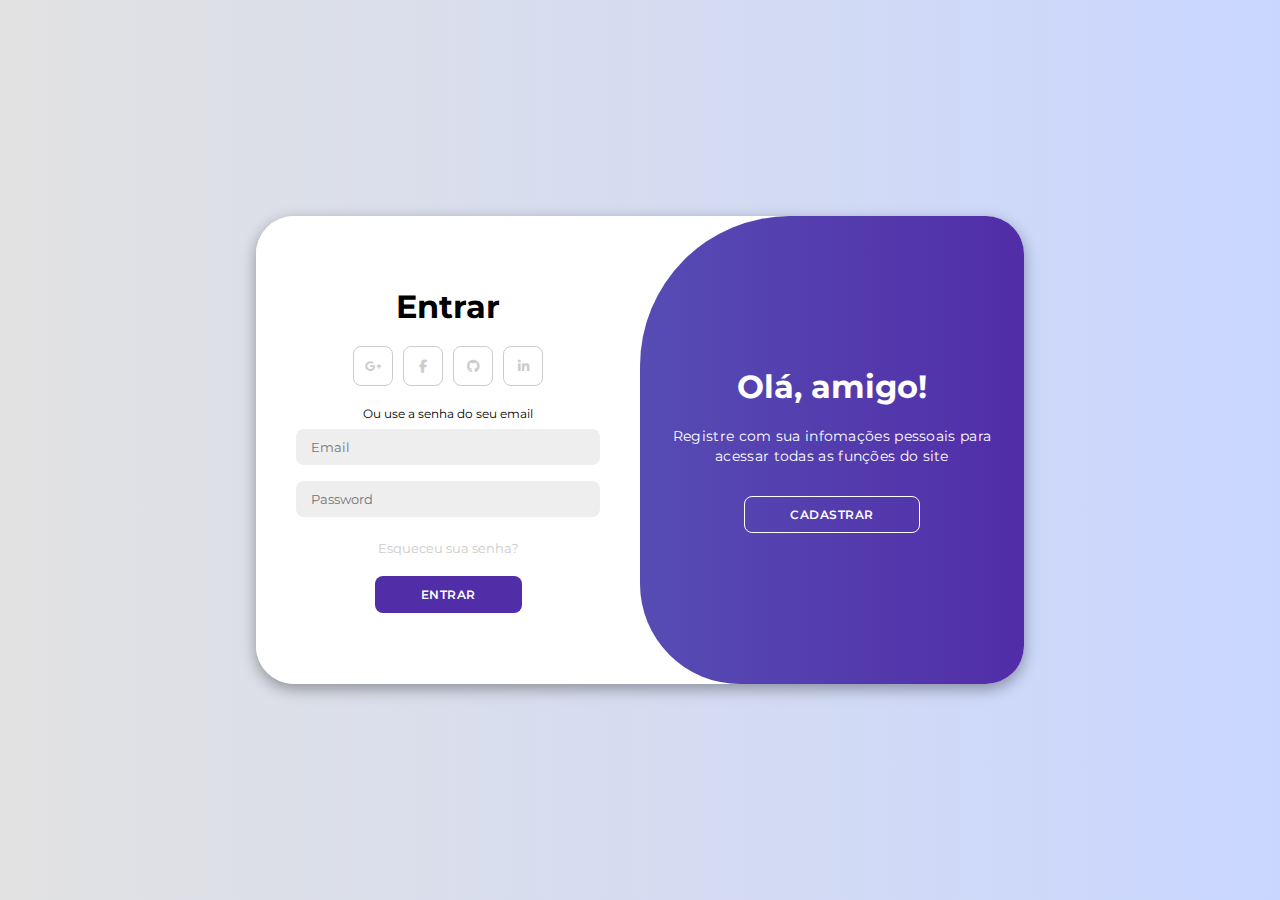
<file: Animated-Login-Page/index.html>
<!DOCTYPE html>
<html lang="en">
<head>
    <meta charset="UTF-8">
    <meta name="viewport" content="width=device-width, initial-scale=1.0">
    <link rel="stylesheet" href="https://cdnjs.cloudflare.com/ajax/libs/font-awesome/6.5.2/css/all.min.css">
    <link rel="stylesheet" href="style.css">
    <title>Página de Login Moderna</title>
</head>
<body>
    <div class="container" id="container">
        <div class="form-container sign-up">
            <form>
                <h1>Criar Conta</h1>
                <div class="social-icons">
                    <a href="#" class="icon"><i class="fa-brands fa-google-plus-g"></i></a>
                    <a href="#" class="icon"><i class="fa-brands fa-facebook-f"></i></a>
                    <a href="#" class="icon"><i class="fa-brands fa-github"></i></a>
                    <a href="#" class="icon"><i class="fa-brands fa-linkedin-in"></i></a>
                </div>
                <span>Ou use seu Email para se registrar</span>
                <input type="text" placeholder="Name">
                <input type="email" placeholder="Email">
                <input type="password" placeholder="Password">
                <button>Cadatrar</button>
            </form>
        </div>
        <div class="form-container sign-in">
            <form>
                <h1>Entrar</h1>
                <div class="social-icons">
                    <a href="#" class="icon"><i class="fa-brands fa-google-plus-g"></i></a>
                    <a href="#" class="icon"><i class="fa-brands fa-facebook-f"></i></a>
                    <a href="#" class="icon"><i class="fa-brands fa-github"></i></a>
                    <a href="#" class="icon"><i class="fa-brands fa-linkedin-in"></i></a>
                </div>
                <span>Ou use a senha do seu email</span>
                <input type="email" placeholder="Email">
                <input type="password" placeholder="Password">
                <a href="#">Esqueceu sua senha?</a>
                <button>Entrar</button>
            </form>
        </div>
        <div class="toggle-container">
            <div class="toggle">
                <div class="toggle-panel toggle-left">
                    <h1>Bem vindo de volta!</h1>
                    <p>Coloque suas  infomações pessoais para acessar todas as funções do site</p>
                    <button class="hidden" id="login">Entrar</button>
                </div>
                <div class="toggle-panel toggle-right">
                    <h1>Olá, amigo!</h1>
                    <p>Registre com sua infomações pessoais para acessar todas as funções do site </p>
                    <button class="hidden" id="register">Cadastrar</button>
                </div>
            </div>
        </div>
    </div>

    <script src="script.js"></script>
</body>
</html>
</file>
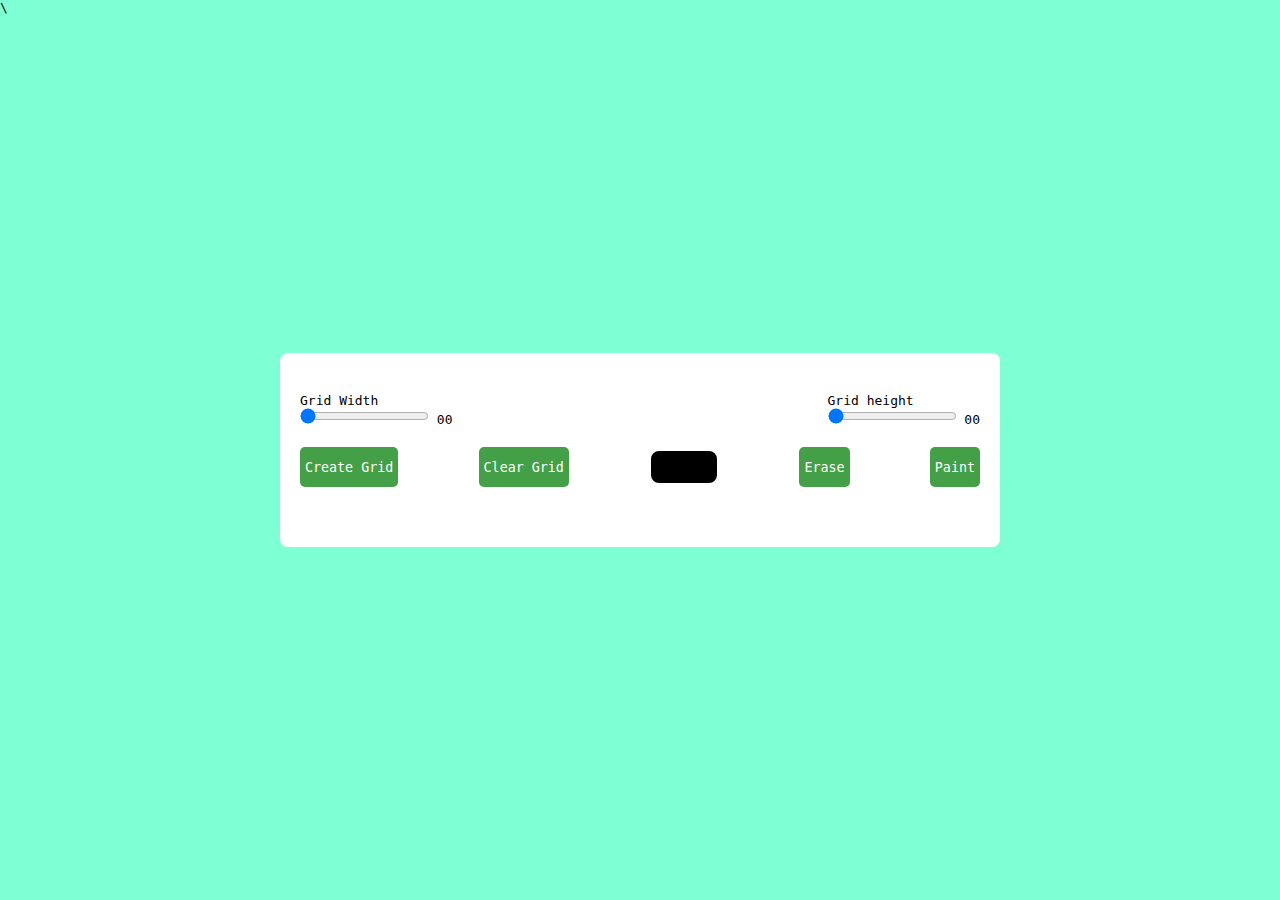
<file: Pixel-Art-Generator/index.html>
<!DOCTYPE html>
<html lang="en">


<head>
    <meta charset="UTF-8">
    <meta name="viewport" content="width=device-width, initial-scale=1.0">\
    <link href="styles.css" rel="stylesheet"/> 
    <title>#1 Pixel-Art-Generator</title>
</head>


<body>

    <div class="wrapper">
        <div class="option">
            <div class="opt-wrapper">
                <div class="slider">
                    <label for="width-range">Grid Width</label>
                    <input type="range" id="width-range" min="1" max="35">
                    <spam id="width-value">00</spam>
                </div>
                <div class="slider">
                    <label for="height-range">Grid height</label>
                    <input type="range" id="height-range" min="1" max="35">
                    <spam id="height-value">00</spam>
                </div>
            </div>

            <div class="opt-wrapper">
                <button id="submit-grid">Create Grid</button>
                <button id="clear-grid">Clear Grid</button>
                <input type="color" id="color-input">
                <button id="erase-btn">Erase</button>
                <button id="paint-btn">Paint</button>
            </div>

        </div>
        <div class="container">
            
        </div>
    </div>



    <script src="index.js"></script>
</body>



</html>
</file>
<file: Animated-Login-Page/style.css>
@import url('https://fonts.googleapis.com/css2?family=Montserrat:wght@100..900&display=swap');

*{
    margin: 0;
    padding: 0;
    box-sizing: border-box;
    font-family: 'Montserrat', sans-serif;
}

body{
    background-color: #c9d6ff;
    background: linear-gradient(to right, #e2e2e2, #c9d6ff);
    display: flex;
    align-items: center;
    justify-content: center;
    flex-direction: column;
    height: 100vh;
}


.container{
    background-color: #fff;
    border-radius: 38px;
    box-shadow: 0 5px 15px rgba(0, 0, 0, 0.35);
    position: relative;
    overflow: hidden;
    width: 768px;
    max-width: 100%;
    min-height: 468px;
}

.container p{
    font-size: 14px;
    line-height: 20px;
    letter-spacing: 0.3px;
    margin: 20px 0;
}

.container span{
    font-size: 12px;
}

.container a{
    color: #ccc;
    font-size:13px;
    text-decoration: none;
    margin: 15px 0 10px;
}

.container button{
    background-color: #512da8;
    color: #fff;
    font-size: 12px;
    padding:10px 45px;
    border: 1px solid transparent;
    border-radius: 8px;
    font-weight: 600;
    letter-spacing: 0.5px;
    text-transform: uppercase;
    margin-top: 10px;
    cursor: pointer;
}

.container button.hidden{
    background-color: transparent;
    border-color: #fff;
}

.container form{
    background-color: #fff;
    display: flex;
    align-items: center;
    justify-content: center;
    flex-direction: column;
    padding: 0 40px;
    height: 100%;
}

.container input{
    background-color: #eee;
    border: none;
    margin: 8px 0;
    padding: 10px 15px;
    border-radius: 8px;
    font-size: 13px;
    width: 100%;
    outline: none;
}

.form-container{
   position: absolute;
   top: 0; 
   height: 100%;
   transition: all 0.6s ease-in-out ;
}

.sign-in{
    left:0;
    width:50% ;
    z-index:2;
}

.container.active .sign-in{
    transform: translateX(100%);
}

.sign-up{
    left: 0;
    width: 50%;
    opacity: 0;

}

.container.active .sign-in{
    transform: translateX(100%);
    opacity: 1;
    z-index: 5;
    animation: move 0.6s;
}

@keyframes move{
    0%, 49.99%{
        opacity: 0%;
        z-index: 1;
    }
    50%, 100%{
        opacity: 1;
        z-index: 5;
    }
}

.social-icons{
    margin: 20px 0;
}

.social-icons a{
    border:1px solid #ccc;
    border-radius: 20%;
    display: inline-flex;
    justify-content: center;
    align-items: center;
    margin: 0 3px;
    width: 40px;
    height: 40px;
}

.toggle-container{
    position: absolute;
    top: 0;
    left: 50%;
    width: 50%;
    height: 100%;
    overflow: hidden;
    transition: all 0.6s ease-in-out;
    border-radius: 150px 0 0 100px;
    z-index: 1000;
}

.container.active .toggle-container{
    transform: translateX(-100%);
    border-radius: 0 150px 100px 0;
}


.toggle{
    background-color: #512da8;
    height: 100%;
    background: linear-gradient(to right, #5c6bc0, #512da8);
    color: #fff;
    position: relative;
    left: -100%;
    height: 100%;
    width: 200%;
    transform: translateX(0);
    transition: all 0.6s ease-in-out;
}

.container.active .toggle{
    transform: translateX(50%);
}

.toggle-panel{
    position: absolute;
    width:50%;
    height:100%;
    display: flex;
    align-items: center;
    justify-content: center;
    flex-direction: column;
    padding: 0 30px;
    text-align: center;
    top:0;
    transform: translateX(0);
    transition: all 0.6s ease-in-out;


}

.toggle-left{
    transform: translateX(-200%);
}

.container.active .toggle-left{
    transform: translateX(0);
}

.toggle-right{
    right: 0;
    transform: translateX(0);

}

.container.active .toggle-right{
    transform: translateX(200%);
}
</file>
<file: Pixel-Art-Generator/styles.css>
*{
    padding: 0;
    margin: 0;
    box-sizing: border-box;
    font-family: monospace;
}

body{
    background-color: aquamarine;
}

.wrapper{
    background-color: #fff;
    width: 80vmin;
    position: absolute;
    transform: translate(-50%, -50%);
    top: 50%;
    left: 50%;
    padding: 40px 20px;
    border-radius: 8px;
}

label{
    display: block;
}

span{
    position: relative;
    font-size: 22;
    bottom: -1px;
}

.opt-wrapper{
    display: flex;
    justify-content: space-between;
    margin-bottom: 20px;
    gap: 10px;
}

button{
    background-color: #43a047;
    border: none;
    border-radius: 5px;
    padding: 5px;
    color: #fff;
}

input[type="color"]{
    -webkit-appearance: none;
    -moz-appearance: none;
    appearance: none;
    background-color: transparent;
    width: 70px;
    height: 40px;
    border: none;
    cursor: pointer;
}

input[type="color"]::-webkit-color-swatch{
    border-radius: 8px;
    border: 4px solid #000;
}
 
input[type="color"]::-moz-color-swatch{
    border-radius: 8px;
    border: 4px solid #000;
}

.gridCol{
    height: 1em;  
    width: 1em;
    border: 1px solid #ddd;
}

.gridRow{
    display:flex;
}


@media only screen and (max-width: 768px){
    .gridCol{
        height: 0.8em;
        width: 0.8em;
    }
}
</file>
